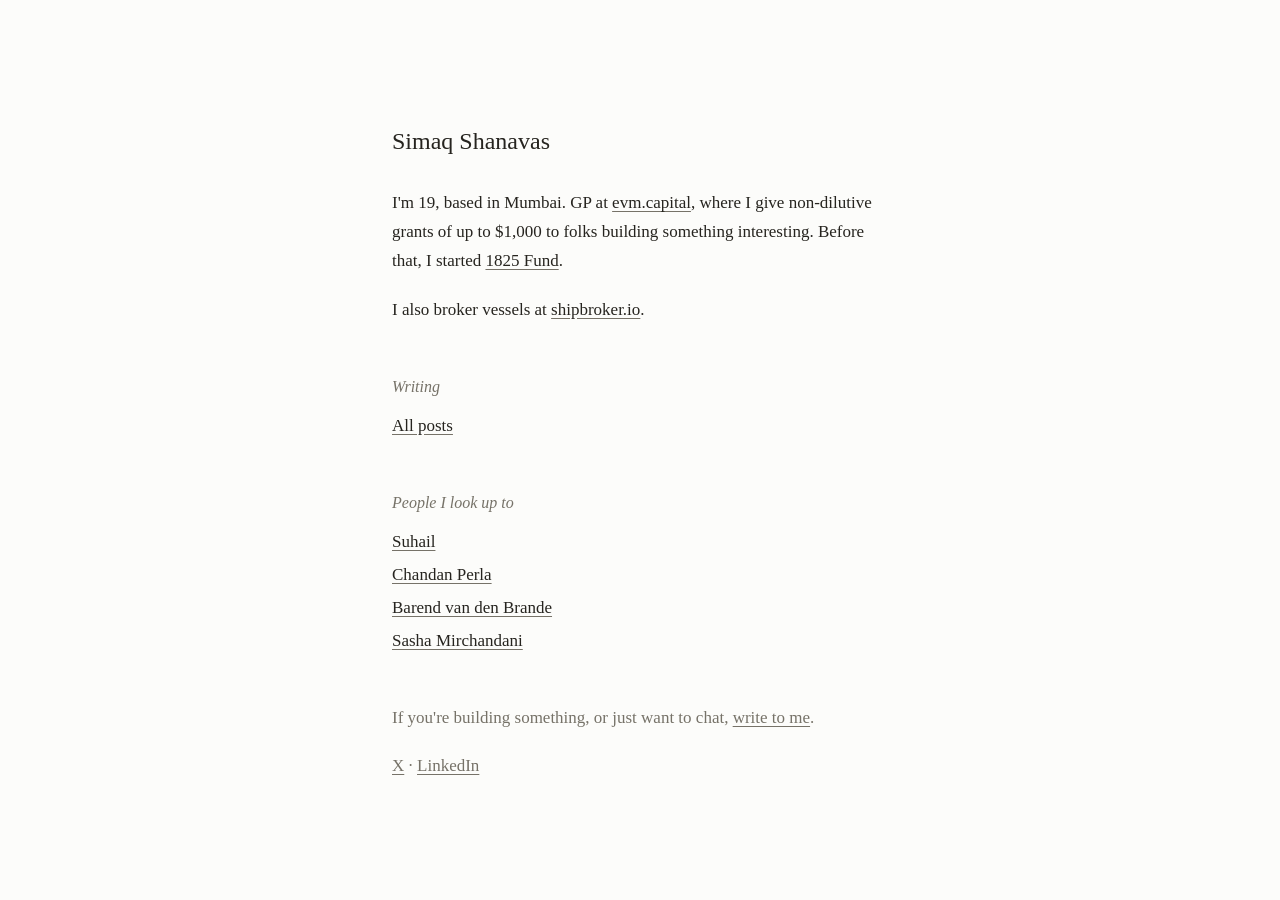
<file: index.html>
<!DOCTYPE html>
<html lang="en">
<head>
    <meta charset="UTF-8">
    <meta name="viewport" content="width=device-width, initial-scale=1.0">
    <title>Simaq Shanavas — Partner at evm.capital</title>
    <meta name="description" content="Simaq Shanavas is a 19-year-old partner at evm.capital, based in Mumbai, giving non-dilutive grants of up to $1,000 to young founders in India. Started 1825 Fund. Brokers vessels at shipbroker.io.">
    <link rel="canonical" href="https://simaqq.xyz/">
    <meta property="og:type" content="website">
    <meta property="og:title" content="Simaq Shanavas — Partner at evm.capital">
    <meta property="og:description" content="Non-dilutive grants of up to $1,000 for young founders in India. Started 1825 Fund. Brokers vessels at shipbroker.io.">
    <meta property="og:url" content="https://simaqq.xyz/">
    <meta name="twitter:card" content="summary">
    <meta name="twitter:creator" content="@simaqexists">
    <link rel="stylesheet" href="style.css">
    <script type="application/ld+json">
    {
      "@context": "https://schema.org",
      "@type": "Person",
      "name": "Simaq Shanavas",
      "url": "https://simaqq.xyz/",
      "jobTitle": "Partner",
      "homeLocation": { "@type": "Place", "name": "Mumbai, India" },
      "worksFor": { "@type": "Organization", "name": "evm.capital", "url": "https://www.evm.capital" },
      "sameAs": [
        "https://x.com/simaqexists",
        "https://www.linkedin.com/in/simaq-shanavas/"
      ]
    }
    </script>
</head>
<body>
<main>
    <h1>Simaq Shanavas</h1>

    <p>I'm 19, based in Mumbai. GP at <a href="https://www.evm.capital">evm.capital</a>, where I give non-dilutive grants of up to $1,000 to folks building something interesting. Before that, I started <a href="https://www.1825fund.com">1825 Fund</a>.</p>

    <p>I also broker vessels at <a href="https://www.shipbroker.io">shipbroker.io</a>.</p>

    <h2>Writing</h2>
    <ul class="people">
        <li><a href="writing.html">All posts</a></li>
    </ul>

    <h2>People I look up to</h2>
    <ul class="people">
        <li><a href="https://www.linkedin.com/in/suhail04/">Suhail</a></li>
        <li><a href="https://x.com/chandan_perla">Chandan Perla</a></li>
        <li><a href="https://www.forbes.com/profile/barend-van-den-brande/">Barend van den Brande</a></li>
        <li><a href="https://kae-capital.com/our-team/sasha-mirchandani/">Sasha Mirchandani</a></li>
    </ul>

    <p class="contact">If you're building something, or just want to chat, <a href="mailto:simaq@evm.capital">write to me</a>.</p>

    <p class="contact"><a href="https://x.com/simaqexists">X</a> · <a href="https://www.linkedin.com/in/simaq-shanavas/">LinkedIn</a></p>
</main>
</body>
</html>
</file>
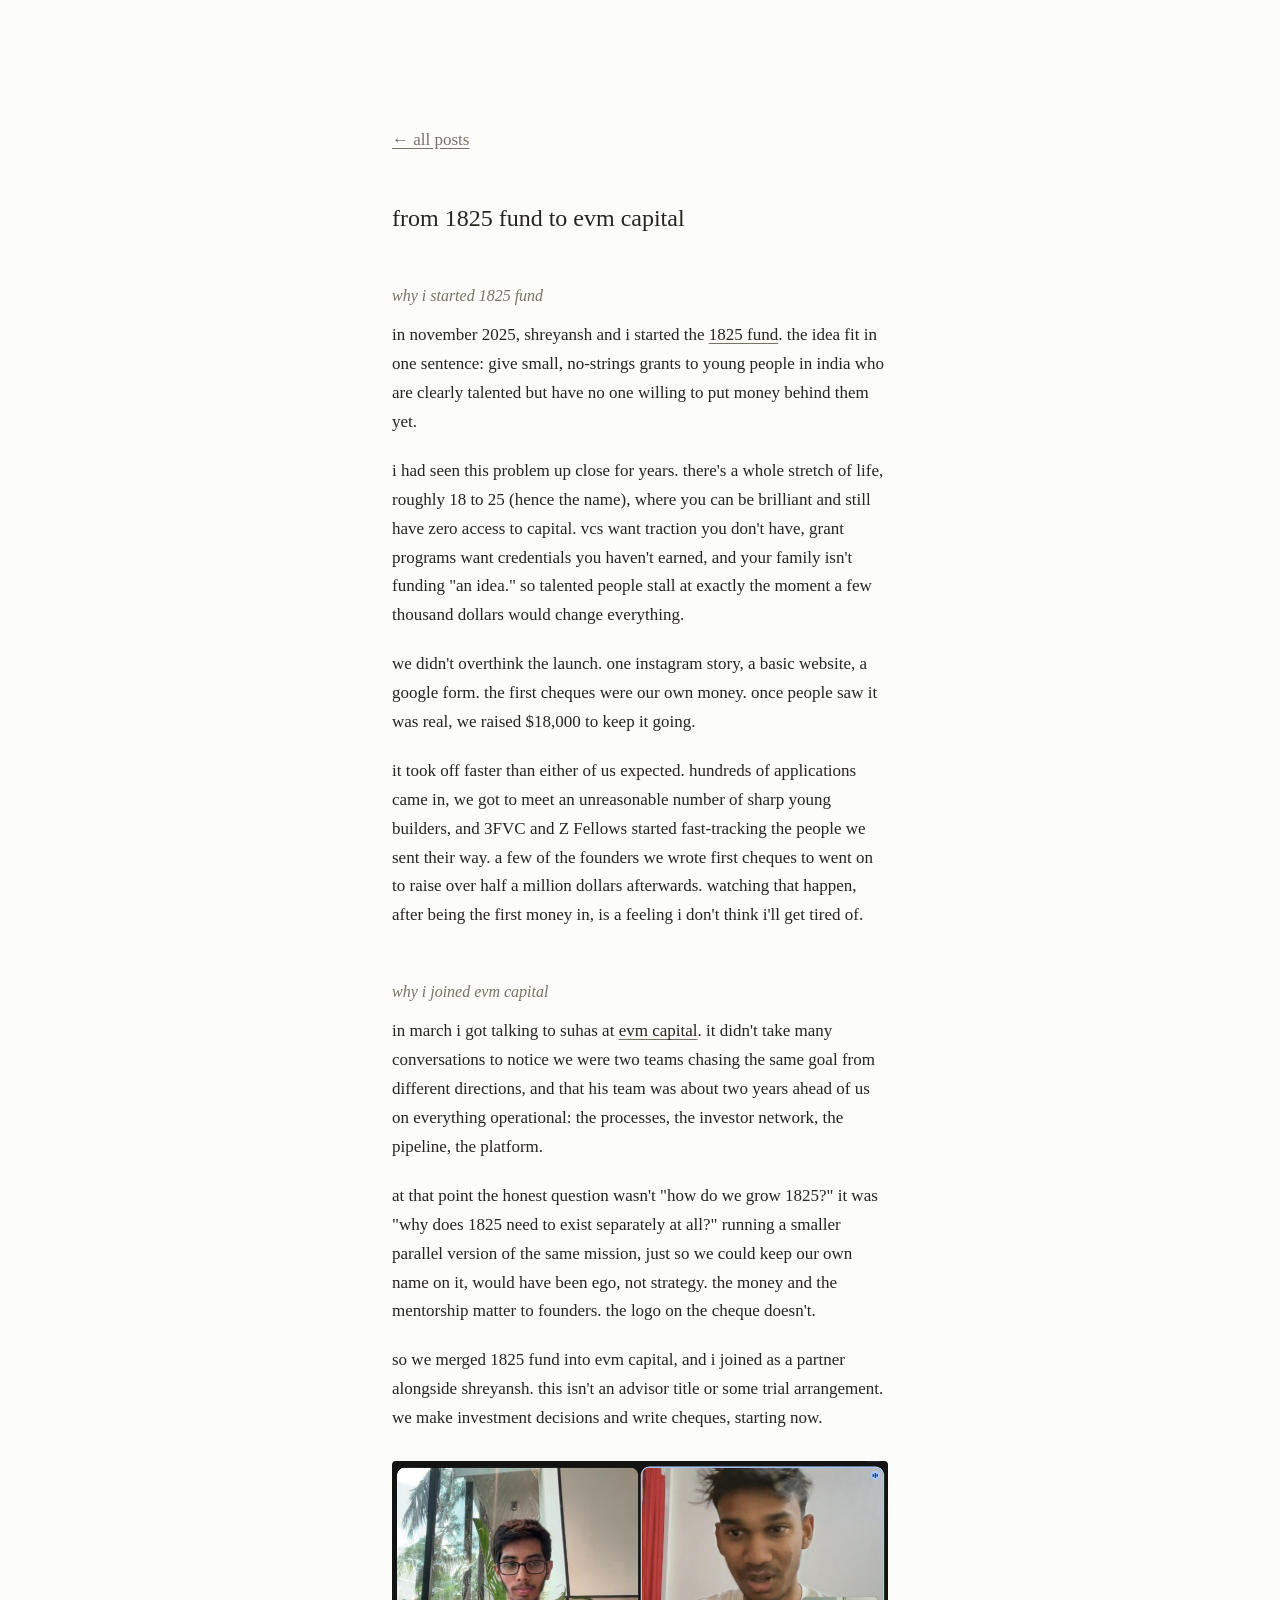
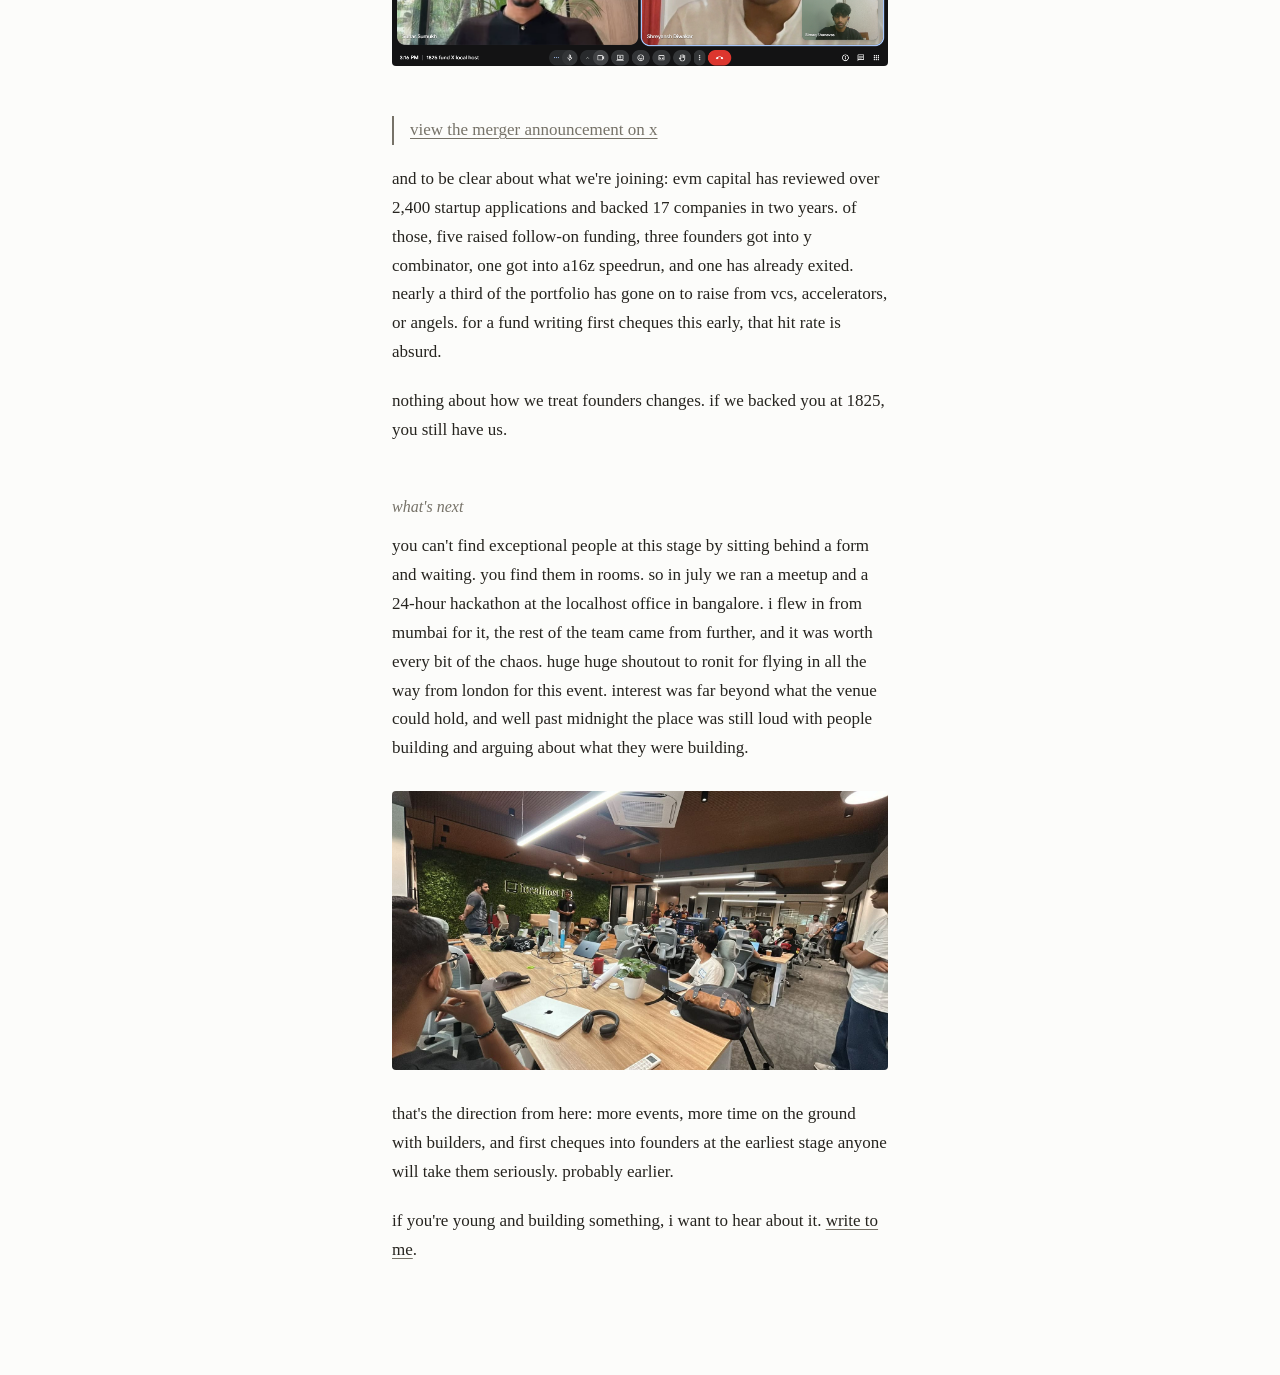
<file: evm-1825.html>
<!DOCTYPE html>
<html lang="en">
<head>
    <meta charset="UTF-8">
    <meta name="viewport" content="width=device-width, initial-scale=1.0">
    <title>from 1825 fund to evm capital — Simaq Shanavas</title>
    <meta name="description" content="Why I started 1825 Fund, why I joined evm.capital, and what's next.">
    <link rel="canonical" href="https://simaqq.xyz/evm-1825.html">
    <meta property="og:type" content="article">
    <meta property="og:title" content="from 1825 fund to evm capital">
    <meta property="og:description" content="Why I started 1825 Fund, why I joined evm.capital, and what's next.">
    <meta property="og:url" content="https://simaqq.xyz/evm-1825.html">
    <meta property="og:image" content="https://simaqq.xyz/evmX_1825.png">
    <meta name="twitter:card" content="summary_large_image">
    <meta name="twitter:creator" content="@simaqexists">
    <link rel="stylesheet" href="style.css">
</head>
<body>
<main>
    <p class="back"><a href="writing.html">&larr; all posts</a></p>

    <h1>from 1825 fund to evm capital</h1>

    <h2>why i started 1825 fund</h2>

    <p>in november 2025, shreyansh and i started the <a href="https://www.1825fund.com">1825 fund</a>. the idea fit in one sentence: give small, no-strings grants to young people in india who are clearly talented but have no one willing to put money behind them yet.</p>

    <p>i had seen this problem up close for years. there's a whole stretch of life, roughly 18 to 25 (hence the name), where you can be brilliant and still have zero access to capital. vcs want traction you don't have, grant programs want credentials you haven't earned, and your family isn't funding "an idea." so talented people stall at exactly the moment a few thousand dollars would change everything.</p>

    <p>we didn't overthink the launch. one instagram story, a basic website, a google form. the first cheques were our own money. once people saw it was real, we raised $18,000 to keep it going.</p>

    <p>it took off faster than either of us expected. hundreds of applications came in, we got to meet an unreasonable number of sharp young builders, and 3FVC and Z Fellows started fast-tracking the people we sent their way. a few of the founders we wrote first cheques to went on to raise over half a million dollars afterwards. watching that happen, after being the first money in, is a feeling i don't think i'll get tired of.</p>

    <h2>why i joined evm capital</h2>

    <p>in march i got talking to suhas at <a href="https://www.evm.capital">evm capital</a>. it didn't take many conversations to notice we were two teams chasing the same goal from different directions, and that his team was about two years ahead of us on everything operational: the processes, the investor network, the pipeline, the platform.</p>

    <p>at that point the honest question wasn't "how do we grow 1825?" it was "why does 1825 need to exist separately at all?" running a smaller parallel version of the same mission, just so we could keep our own name on it, would have been ego, not strategy. the money and the mentorship matter to founders. the logo on the cheque doesn't.</p>

    <p>so we merged 1825 fund into evm capital, and i joined as a partner alongside shreyansh. this isn't an advisor title or some trial arrangement. we make investment decisions and write cheques, starting now.</p>

    <img src="evmX_1825.png" alt="evm.capital x 1825 Fund">

    <blockquote class="twitter-tweet"><a href="https://x.com/suhasasumukh/status/2037547087240585404">view the merger announcement on x</a></blockquote>
    <script async src="https://platform.twitter.com/widgets.js" charset="utf-8"></script>

    <p>and to be clear about what we're joining: evm capital has reviewed over 2,400 startup applications and backed 17 companies in two years. of those, five raised follow-on funding, three founders got into y combinator, one got into a16z speedrun, and one has already exited. nearly a third of the portfolio has gone on to raise from vcs, accelerators, or angels. for a fund writing first cheques this early, that hit rate is absurd.</p>

    <p>nothing about how we treat founders changes. if we backed you at 1825, you still have us.</p>

    <h2>what's next</h2>

    <p>you can't find exceptional people at this stage by sitting behind a form and waiting. you find them in rooms. so in july we ran a meetup and a 24-hour hackathon at the localhost office in bangalore. i flew in from mumbai for it, the rest of the team came from further, and it was worth every bit of the chaos. huge huge shoutout to ronit for flying in all the way from london for this event. interest was far beyond what the venue could hold, and well past midnight the place was still loud with people building and arguing about what they were building.</p>

    <img src="evm-hack.jpeg" alt="the 24-hour hackathon at the localhost office in bangalore">

    <p>that's the direction from here: more events, more time on the ground with builders, and first cheques into founders at the earliest stage anyone will take them seriously. probably earlier.</p>

    <p>if you're young and building something, i want to hear about it. <a href="mailto:simaq@evm.capital">write to me</a>.</p>
</main>
</body>
</html>
</file>
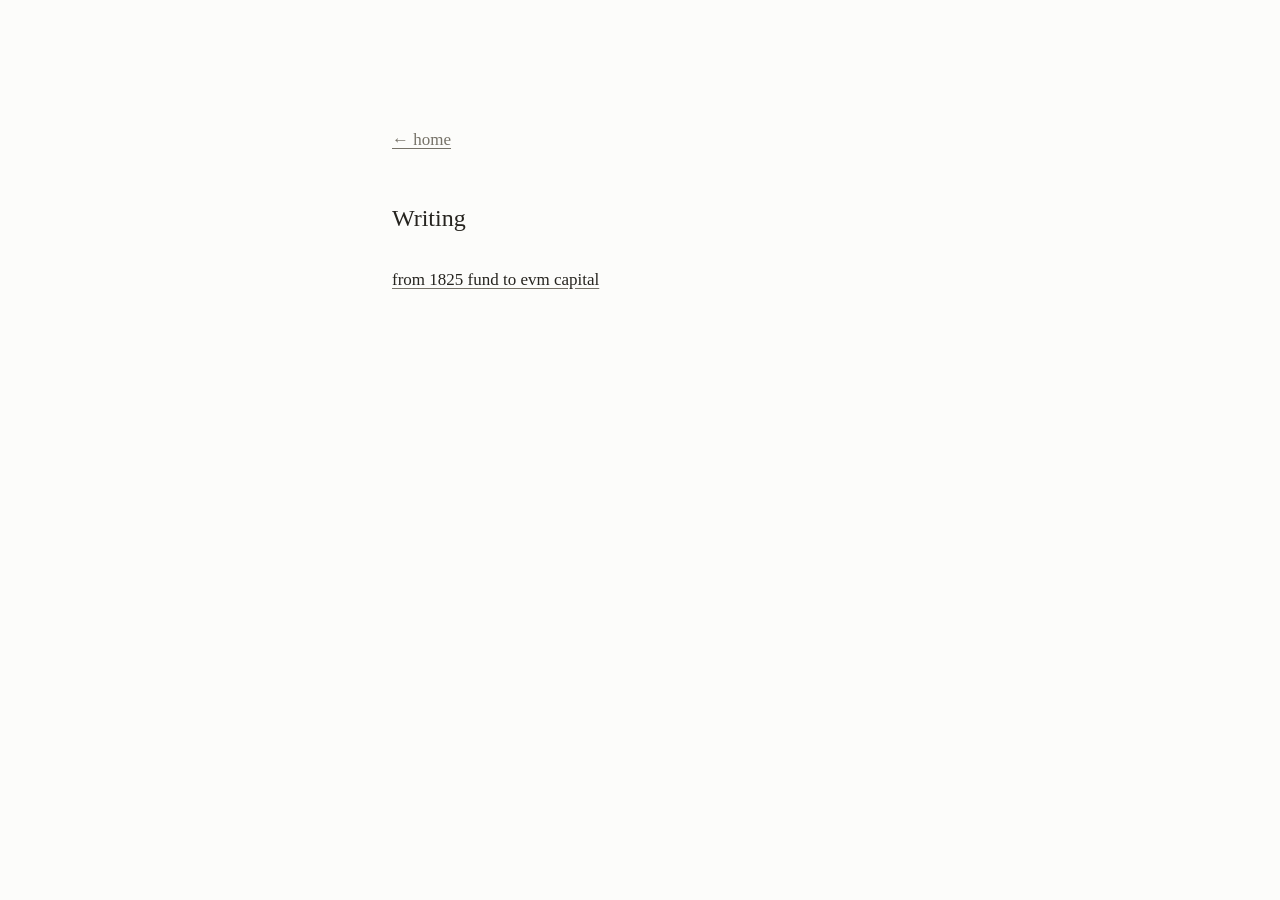
<file: writing.html>
<!DOCTYPE html>
<html lang="en">
<head>
    <meta charset="UTF-8">
    <meta name="viewport" content="width=device-width, initial-scale=1.0">
    <title>Writing — Simaq Shanavas</title>
    <meta name="description" content="Writing by Simaq Shanavas — on early-stage funding, young founders, and building in India.">
    <link rel="canonical" href="https://simaqq.xyz/writing.html">
    <meta property="og:type" content="website">
    <meta property="og:title" content="Writing — Simaq Shanavas">
    <meta property="og:description" content="Writing by Simaq Shanavas — on early-stage funding, young founders, and building in India.">
    <meta property="og:url" content="https://simaqq.xyz/writing.html">
    <meta name="twitter:card" content="summary">
    <link rel="stylesheet" href="style.css">
</head>
<body>
<main>
    <p class="back"><a href="index.html">&larr; home</a></p>

    <h1>Writing</h1>

    <ul class="people">
        <li><a href="evm-1825.html">from 1825 fund to evm capital</a></li>
    </ul>
</main>
</body>
</html>
</file>
<file: style.css>
:root {
  --bg: #fcfcfa;
  --ink: #26241f;
  --dim: #767268;
}

@media (prefers-color-scheme: dark) {
  :root {
    --bg: #17161a;
    --ink: #e8e6e3;
    --dim: #8f8c93;
  }
}

* { box-sizing: border-box; }

body {
  margin: 0;
  background: var(--bg);
  color: var(--ink);
  font-family: Georgia, "Times New Roman", serif;
  font-size: 17px;
  line-height: 1.7;
}

main {
  max-width: 34rem;
  margin: 0 auto;
  padding: 14vh 24px 10vh;
}

h1 {
  font-size: 1.5rem;
  font-weight: normal;
  line-height: 1.3;
  margin: 0 0 2rem;
}

p { margin: 0 0 1.25rem; }

a {
  color: inherit;
  text-decoration: underline;
  text-decoration-color: var(--dim);
  text-underline-offset: 3px;
}

a:hover { text-decoration-color: var(--ink); }

h2 {
  font-size: 1rem;
  font-weight: normal;
  font-style: italic;
  color: var(--dim);
  margin: 3rem 0 0.75rem;
}

.people {
  list-style: none;
  padding: 0;
  margin: 0;
}

.people li { margin: 0.25rem 0; }

.contact {
  margin-top: 3rem;
  color: var(--dim);
}

.contact + .contact {
  margin-top: 0;
}

blockquote {
  margin: 1.25rem 0;
  padding-left: 1rem;
  border-left: 2px solid var(--dim);
  color: var(--dim);
}

.back {
  color: var(--dim);
  margin-bottom: 3rem;
}

main img {
  max-width: 100%;
  border-radius: 4px;
  margin: 0.5rem 0 1.25rem;
}

main ul:not(.people) {
  padding-left: 1.25rem;
  margin: 0 0 1.25rem;
}

main ul:not(.people) li { margin: 0.25rem 0; }
</file>
